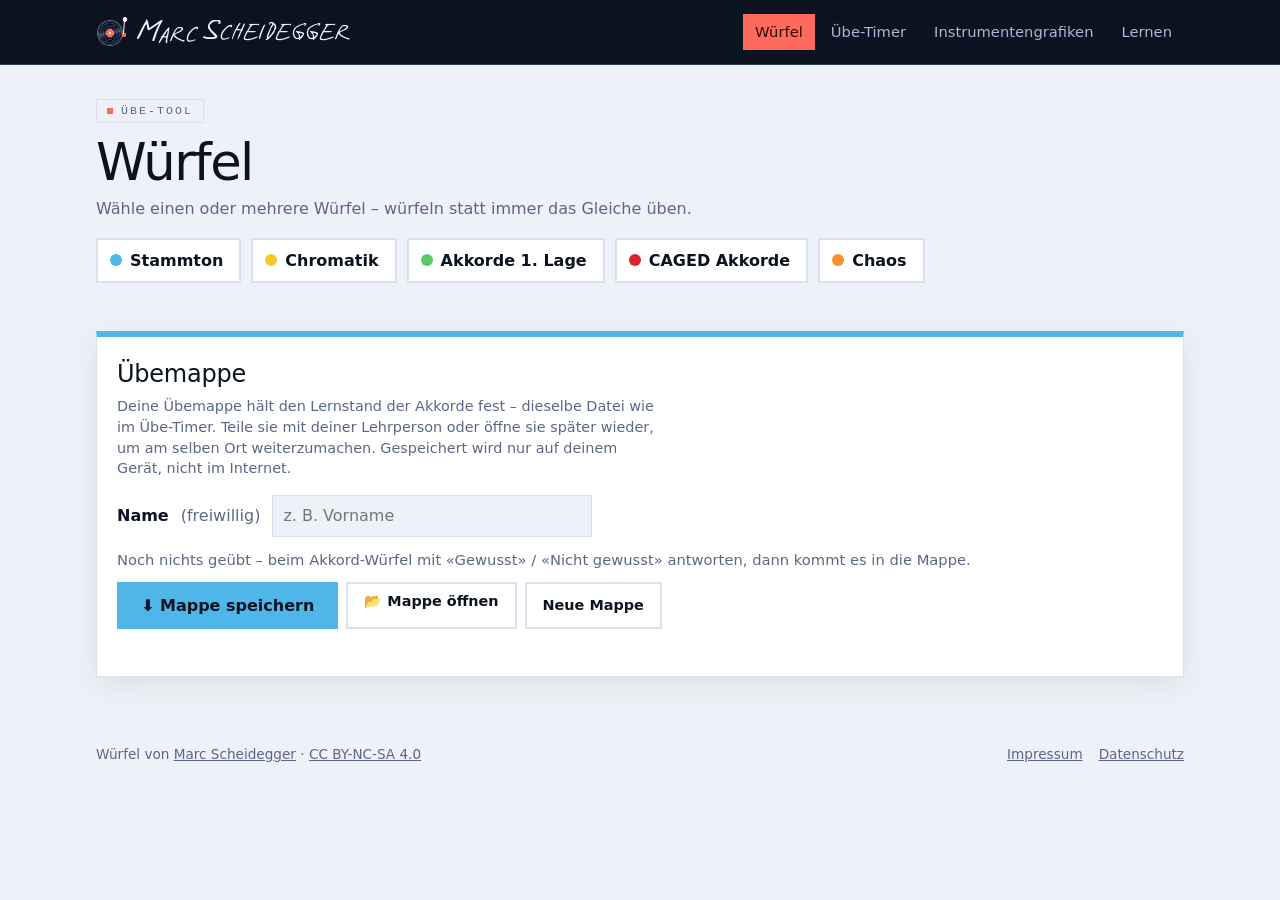
<file: index.html>
<!DOCTYPE html>
<html lang="de">
    <head>
        <meta charset="utf-8">
        <title>Würfel – Marc Scheidegger</title>
        <meta name="description" content="Noten- und Akkordwürfel für die Übezeit: Stammtöne, Chromatik, Akkorde, CAGED und Chaos-Würfel">
        <meta name="viewport" content="width=device-width, initial-scale=1">
        <meta name="author" content="marcscheidegger.ch">
        <meta name="theme-color" content="#0b1220">
        <link rel="icon" href="favicon.svg" type="image/svg+xml">
        <link rel="stylesheet" href="marke.css?v=7">
        <link rel="stylesheet" href="zufall.css?v=14">
    </head>
    <body>
        <!-- Gemeinsame Kopfleiste aller Übe-Tools (Aussehen in marke.css) -->
        <header class="ms-bar">
            <div class="ms-bar-inner">
                <a class="ms-brand" href="https://marcscheidegger.ch/" aria-label="Marc Scheidegger – Startseite"><b class="ms-knopf" aria-hidden="true"></b><span>Marc</span> <span>Scheidegger</span></a>
                <nav aria-label="Übe-Tools">
                    <ul class="ms-nav">
                        <li><a href="https://zufall.marcscheidegger.ch/" aria-current="page">Würfel</a></li>
                        <li><a href="https://uebetimer.marcscheidegger.ch/">Übe-Timer</a></li>
                        <li><a href="https://caged.marcscheidegger.ch/">Instrumentengrafiken</a></li>
                        <li><a href="https://marcscheidegger.ch/lernen.html">Lernen</a></li>
                    </ul>
                </nav>
            </div>
        </header>

        <main class="screen">
            <!-- Titel und Auswahl der Würfel. Jeder Knopf blendet seinen Würfel ein bzw. aus (zufall.js). -->
            <div class="tool-head">
                <span class="kicker">Übe-Tool</span>
                <h1>Würfel</h1>
                <p class="hint">Wähle einen oder mehrere Würfel – würfeln statt immer das Gleiche üben.</p>
            </div>
            <div class="picker" role="group" aria-label="Würfel wählen">
                <button class="pick" data-farbe="blau" id="nav1" type="button" aria-pressed="false">Stammton</button>
                <button class="pick" data-farbe="gelb" id="nav2" type="button" aria-pressed="false">Chromatik</button>
                <button class="pick" data-farbe="gruen" id="nav3" type="button" aria-pressed="false">Akkorde 1. Lage</button>
                <button class="pick" data-farbe="rot" id="nav4" type="button" aria-pressed="false">CAGED Akkorde</button>
                <button class="pick" data-farbe="orange" id="nav5" type="button" aria-pressed="false">Chaos</button>
            </div>

            <!-- Die einzelnen Würfel – anfangs ausgeblendet -->
            <div class="wuerfel">
                <!-- 1. Stammtöne -->
                <section class="card" data-farbe="blau" id="card1" style="display: none">
                    <h2 class="card-header">Stammton-Würfel</h2>
                    <div class="card-body" id="stammtonW">
                        <button id="stammButtonW" type="button" class="btn">Würfeln</button>
                        <!-- Nach dem Würfeln ist zuerst nichts zu sehen: Namen oder Noten einzeln aufdecken -->
                        <div class="aufdecken" id="stAufdecken" hidden>
                            <span>Gewürfelt! Aufdecken:</span>
                            <button id="stNamenKnopf" type="button" class="btn btn-ghost noten-knopf" aria-pressed="false">Namen zeigen</button>
                            <button id="stNotenKnopf" type="button" class="btn btn-ghost noten-knopf" aria-pressed="false">Noten zeigen</button>
                        </div>
                        <p class="ergebnis" id="stTone" hidden></p>
                        <!-- Notenbild (noten.js): Violinschlüssel mit 8, wie in der Gitarrenliteratur eine Oktave höher notiert -->
                        <div id="stNoten" class="griffbild notenbild" hidden>
                            <div class="griff-svg"></div>
                            <div class="griff-aktionen">
                                <button type="button" class="btn btn-ghost" data-noten="speichern">Bild speichern</button>
                                <button type="button" class="btn btn-ghost" data-noten="kopieren">Kopieren</button>
                                <button type="button" class="btn btn-ghost" data-noten="teilen" hidden>Teilen</button>
                            </div>
                        </div>
                    </div>
                </section>

                <!-- 2. Chromatik -->
                <section class="card" data-farbe="gelb" id="card2" style="display: none">
                    <h2 class="card-header">Chromatik-Würfel</h2>
                    <div class="card-body" id="chromatikW">
                        <button id="chromButtonW" type="button" class="btn">Würfeln</button>
                        <!-- Nach dem Würfeln ist zuerst nichts zu sehen: Namen oder Noten einzeln aufdecken -->
                        <div class="aufdecken" id="chAufdecken" hidden>
                            <span>Gewürfelt! Aufdecken:</span>
                            <button id="chNamenKnopf" type="button" class="btn btn-ghost noten-knopf" aria-pressed="false">Namen zeigen</button>
                            <button id="chNotenKnopf" type="button" class="btn btn-ghost noten-knopf" aria-pressed="false">Noten zeigen</button>
                        </div>
                        <p class="ergebnis" id="chTone" hidden></p>
                        <!-- Notenbild (noten.js): Violinschlüssel mit 8, wie in der Gitarrenliteratur eine Oktave höher notiert -->
                        <div id="chNoten" class="griffbild notenbild" hidden>
                            <div class="griff-svg"></div>
                            <div class="griff-aktionen">
                                <button type="button" class="btn btn-ghost" data-noten="speichern">Bild speichern</button>
                                <button type="button" class="btn btn-ghost" data-noten="kopieren">Kopieren</button>
                                <button type="button" class="btn btn-ghost" data-noten="teilen" hidden>Teilen</button>
                            </div>
                        </div>
                    </div>
                </section>

                <!-- 3. Die Akkorde der 1. Lage (C A G E F D, B7, Bm7) -->
                <section class="card" data-farbe="gruen" id="card3" style="display: none">
                    <h2 class="card-header">Akkorde der 1. Lage</h2>
                    <div class="card-body" id="akkordeLage1W">
                        <button id="akkLage1ButtonW" type="button" class="btn">Würfeln</button>
                        <button id="alleAkkordeButton" type="button" class="btn btn-ghost" aria-expanded="false" aria-controls="alleAkkorde">Alle Akkorde</button>
                        <p class="hint rest" id="akkRest" aria-live="polite"></p>
                        <p class="ergebnis gross" id="akkLeins"></p>
                        <!-- Lernstand: nach dem Würfeln angeben, ob man den Griff gewusst hat (gespeichert nur in diesem Browser) -->
                        <div class="gewusst" id="gewusst" hidden>
                            <span>Gewusst?</span>
                            <button type="button" class="btn btn-ja" id="gewusstJa">✓ Ja</button>
                            <button type="button" class="btn btn-nein" id="gewusstNein">✗ Nein</button>
                            <span class="gewusst-meldung" id="gewusstMeldung" aria-live="polite"></span>
                        </div>
                        <button id="zeigImg" type="button" class="btn btn-ghost">Griff zeigen</button>
                        <!-- Griffdiagramm als SVG (akkorde.js); lässt sich als Bild speichern, kopieren und teilen -->
                        <div id="imgAkk" class="griffbild" style="display: none">
                            <div class="griff-svg"></div>
                            <div class="griff-aktionen">
                                <button type="button" class="btn btn-ghost" id="griffSpeichern">Bild speichern</button>
                                <button type="button" class="btn btn-ghost" id="griffKopieren">Kopieren</button>
                                <button type="button" class="btn btn-ghost" id="griffTeilen" hidden>Teilen</button>
                            </div>
                        </div>
                    </div>
                </section>

                <!-- 4. CAGED-System: Dur, Moll, 7, m7 in den Formen C A G E D -->
                <section class="card" data-farbe="rot" id="card4" style="display: none">
                    <h2 class="card-header">CAGED-Akkorde</h2>
                    <div class="card-body" id="cagedAkkW">
                        <button id="cagedButtonW" type="button" class="btn">Würfeln</button>
                        <button id="alleFormenButton" type="button" class="btn btn-ghost" aria-expanded="false" aria-controls="alleFormen">Alle Formen</button>
                        <p class="ergebnis gross" id="cagedText"></p>
                        <button id="zeigImg2" type="button" class="btn btn-ghost">Griff zeigen</button>
                        <!-- CAGED-Form als SVG (caged.js), im richtigen Bund für den gewürfelten Akkord -->
                        <div id="imgCaged" class="griffbild" style="display: none">
                            <div class="stufen" role="group" aria-label="Töne einblenden">
                                <button type="button" class="stufe an" disabled>Akkordtöne</button>
                                <button type="button" class="stufe" id="cagedPenta" aria-pressed="false">+ Pentatonik</button>
                                <button type="button" class="stufe" id="cagedLeitGleit" aria-pressed="false">+ Leit- &amp; Gleitton</button>
                            </div>
                            <label class="moll-zahlen" id="cagedMollZahlenFeld"><input type="checkbox" id="cagedMollZahlen"> Moll mit Dur-Zahlen (Grundton = 6)</label>
                            <div class="griff-svg"></div>
                            <p class="legende">
                                <span><i class="l-grund"></i>Grundton</span><span><i class="l-akkord"></i>Akkordton</span>
                                <span><i class="l-penta"></i>Pentatonik</span><span><i class="l-leit"></i>Leitton</span><span><i class="l-gleit"></i>Gleitton</span>
                            </p>
                            <div class="griff-aktionen">
                                <button type="button" class="btn btn-ghost" id="cagedSpeichern">Bild speichern</button>
                                <button type="button" class="btn btn-ghost" id="cagedKopieren">Kopieren</button>
                                <button type="button" class="btn btn-ghost" id="cagedTeilen" hidden>Teilen</button>
                            </div>
                        </div>
                    </div>
                </section>

                <!-- 5. Chaos-Karten -->
                <section class="card" data-farbe="orange" id="card5" style="display: none">
                    <h2 class="card-header">Chaos-Würfel</h2>
                    <div class="card-body" id="aufgabenW">
                        <p class="hint">Würfle eine Chaos-Karte und spiel dein Stück damit. Bleib dran, auch wenn's schwierig wird!</p>
                        <button id="aufgabeButtonW" type="button" class="btn">Würfeln</button>
                        <div class="chaos-karte" id="aufgabeKarte" style="display: none">
                            <p id="aufgabeText"></p>
                        </div>
                    </div>
                </section>
            </div>

            <!-- Übersicht aller CAGED-Formen einer Tonart (Knopf "Alle Formen" im CAGED-Würfel) -->
            <section class="alle-akkorde" id="alleFormen" data-farbe="rot" hidden>
                <div class="alle-kopf">
                    <div>
                        <h2 id="alleFormenTitel">Alle Formen</h2>
                        <p class="lernstand">Sortiert nach Lage auf dem Griffbrett, von tief nach hoch.</p>
                    </div>
                    <div class="alle-aktionen">
                        <button type="button" class="btn" id="alleFormenPdf">Als PDF herunterladen</button>
                        <button type="button" class="btn btn-ghost" id="alleFormenZu">Schliessen</button>
                    </div>
                </div>
                <div class="formen-steuerung">
                    <label>Tonart
                        <select id="formenGrund">
                            <option>C</option><option>C#</option><option>Db</option><option>D</option><option>D#</option><option>Eb</option>
                            <option>E</option><option>F</option><option>F#</option><option>Gb</option><option>G</option><option>G#</option>
                            <option>Ab</option><option>A</option><option>A#</option><option>Bb</option><option>B</option>
                        </select>
                    </label>
                    <label>
                        <select id="formenArt"><option value="dur">Dur</option><option value="moll">Moll</option></select>
                    </label>
                    <div class="stufen" role="group" aria-label="Töne einblenden">
                        <button type="button" class="stufe an" disabled>Akkordtöne</button>
                        <button type="button" class="stufe" id="formenPenta" aria-pressed="false">+ Pentatonik</button>
                        <button type="button" class="stufe" id="formenLeitGleit" aria-pressed="false">+ Leit- &amp; Gleitton</button>
                    </div>
                    <label class="moll-zahlen" id="formenMollZahlenFeld"><input type="checkbox" id="formenMollZahlen"> Moll mit Dur-Zahlen</label>
                </div>
                <div class="alle-raster formen-raster" id="alleFormenRaster"></div>
            </section>

            <!-- Übersicht aller Akkorde der 1. Lage (Knopf "Alle Akkorde" im Akkord-Würfel) -->
            <section class="alle-akkorde" id="alleAkkorde" data-farbe="gruen" hidden>
                <div class="alle-kopf">
                    <div>
                        <h2>Alle Akkorde der 1. Lage</h2>
                        <p class="lernstand" id="lernstand"></p>
                    </div>
                    <div class="alle-aktionen">
                        <button type="button" class="btn" id="alleAkkordePdf">Als PDF herunterladen</button>
                        <button type="button" class="btn btn-ghost" id="lernstandReset">Lernstand löschen</button>
                        <button type="button" class="btn btn-ghost" id="alleAkkordeZu">Schliessen</button>
                    </div>
                </div>
                <div class="alle-raster" id="alleAkkordeRaster"></div>
            </section>

            <!-- Übemappe: Lernstand als Datei (mappe.js, gleiches Format wie im Übe-Timer) -->
            <section class="alle-akkorde mappe" id="mappePanel" data-farbe="blau">
                <div class="alle-kopf">
                    <div>
                        <h2>Übemappe</h2>
                        <p class="mappe-hinweis">Deine Übemappe hält den Lernstand der Akkorde fest – dieselbe Datei wie im Übe-Timer.
                        Teile sie mit deiner Lehrperson oder öffne sie später wieder, um am selben Ort weiterzumachen.
                        Gespeichert wird nur auf deinem Gerät, nicht im Internet.</p>
                    </div>
                </div>
                <label class="mappe-name">Name <span>(freiwillig)</span>
                    <input id="mappeName" type="text" maxlength="40" placeholder="z. B. Vorname" autocomplete="off">
                </label>
                <p id="mappeStatus" class="mappe-status"></p>
                <div class="alle-aktionen">
                    <button id="mappeTeilenBtn" class="btn" type="button">↗ Mappe teilen</button>
                    <label class="btn btn-ghost" for="mappeDatei">📂 Mappe öffnen</label>
                    <input id="mappeDatei" type="file" accept=".json,application/json" hidden>
                    <button id="mappeNeuBtn" class="btn btn-ghost" type="button">Neue Mappe</button>
                </div>
                <p id="mappeMeldung" class="mappe-meldung" role="status"></p>
            </section>
        </main>

        <!-- Gemeinsame Fusszeile aller Übe-Tools (Aussehen in marke.css) -->
        <footer class="ms-foot">
            <p>Würfel von <a href="https://marcscheidegger.ch/">Marc Scheidegger</a> ·
            <a href="https://creativecommons.org/licenses/by-nc-sa/4.0/deed.de" rel="license">CC BY-NC-SA 4.0</a></p>
            <ul>
                <li><a href="https://marcscheidegger.ch/impressum.html">Impressum</a></li>
                <li><a href="https://marcscheidegger.ch/datenschutz.html">Datenschutz</a></li>
            </ul>
        </footer>

        <!-- jQuery liegt lokal (keine Daten an fremde Server) -->
        <script src="jquery-3.3.1.min.js"></script>
        <script src="akkorde.js?v=10"></script>
        <script src="caged.js?v=10"></script>
        <script src="noten.js?v=2"></script>
        <script src="mappe.js?v=2"></script>
        <script src="zufall.js?v=22"></script>
    </body>
</html>
</file>
<file: marke.css>
/* =============================================================================
   marke.css – gemeinsamer Auftritt aller Übe-Tools von marcscheidegger.ch
   =============================================================================
   Diese Datei ist in jedem Tool identisch (Übe-Timer, Würfel, Instrumentengrafiken,
   Anleitungen). Bei Änderungen in allen Tools gleich übernehmen. Design wie die
   Hauptseite marcscheidegger.ch: Nachtblau, Akzent Koralle, eckig, Logo in Marcs
   Handschrift mit Plattenspieler-Zeichen.

   Enthält:
     1. Markenfarben und Schriften (Variablen mit --ms-…), Logo-Schrift
     2. Kopfleiste .ms-bar: Logo links (→ Hauptseite), Tool-Navigation rechts
     3. Logo: Plattenspieler-Zeichen (.ms-knopf) + MARC SCHEIDEGGER in Handschrift
     4. Fusszeile .ms-foot: Copyright, Lizenz, Impressum/Datenschutz
   Alle Klassen beginnen mit "ms-", damit sie nicht mit dem Code der Tools kollidieren.

   Logo im HTML (in jedem Tool gleich):
     <a class="ms-brand" href="…" aria-label="Marc Scheidegger – Startseite">
       <b class="ms-knopf" aria-hidden="true"></b><span>Marc</span> <span>Scheidegger</span></a> */

/* ---------- 1. Markenfarben und Schriften ---------- */
:root {
    --ms-navy: #0b1220;        /* Nachtblau der Hauptseite */
    --ms-navy-2: #16213a;      /* etwas heller, für Hover */
    --ms-line: #2a3a5e;        /* Linien auf Navy */
    --ms-ink: #f5f7fb;         /* Text auf Navy */
    --ms-muted: #a9b8d6;       /* gedämpfter Text auf Navy */
    --ms-akzent: #ff6b5b;      /* Akzentfarbe Koralle (Buttons, aktive Elemente) */
    --ms-akzent-2: #ff8273;    /* etwas heller, für Hover */
    --ms-akzent-ink: #2a0904;  /* Text auf Koralle */
    --ms-yellow: var(--ms-akzent);   /* alter Name, damit bestehender Tool-Code die neue Farbe bekommt */
    --ms-font: "Avenir Next", ui-sans-serif, system-ui, "Segoe UI", "Helvetica Neue", Arial, sans-serif;
    /* Schreibmaschine für kleine Beschriftungen (Systemschriften, nichts wird geladen) */
    --ms-schreib: "American Typewriter", "Courier Prime", "Courier New", ui-monospace, monospace;
}

/* Marcs Handschrift für das Logo. Nur die Grossbuchstaben des Namens (A C D E G H I M R S)
   und das Leerzeichen sind in der Datei – alles andere wurde entfernt, damit sich keine
   Unterschrift nachbauen lässt. Liegt auf dem eigenen Server (keine fremden Dienste). */
@font-face {
    font-family: "Marc Versalien";
    src: url("fonts/marc-versalien.ttf") format("truetype");
    unicode-range: U+0020, U+0041, U+0043-0045, U+0047-0049, U+004D, U+0052-0053;
    font-display: swap;
}

/* ---------- 2. Kopfleiste ---------- */
/* Immer Navy – in hellem wie dunklem Modus –, damit man sofort sieht: das gehört zu marcscheidegger.ch */
.ms-bar {
    background: var(--ms-navy);
    color: var(--ms-ink);
    font-family: var(--ms-font);
    border-bottom: 1px solid var(--ms-line);
}
.ms-bar-inner {
    max-width: 1120px; margin: 0 auto; padding: 0 16px; min-height: 64px;
    display: flex; align-items: center; justify-content: space-between; gap: 8px 20px; flex-wrap: wrap;
}
.ms-nav { display: flex; gap: 4px; margin: 0; padding: 0; list-style: none; }
.ms-nav a {
    display: block; padding: 7px 12px; white-space: nowrap;
    color: var(--ms-muted); text-decoration: none; font-size: .92rem; font-weight: 500;
}
.ms-nav a:hover { color: var(--ms-ink); background: var(--ms-navy-2); }
/* Das Tool, in dem man gerade ist: Koralle wie der aktive Menüpunkt der Hauptseite */
.ms-nav a[aria-current="page"] { color: var(--ms-akzent-ink); background: var(--ms-akzent); }

/* Handy: Navigation in eigener Zeile unter dem Logo, seitlich wischbar statt umbrechen */
@media (max-width: 640px) {
    .ms-bar-inner { padding-block: 10px; }
    .ms-bar nav { width: 100%; min-width: 0; }   /* Navigation auf Bildschirmbreite begrenzen */
    .ms-nav { overflow-x: auto; scrollbar-width: none; }
    .ms-nav::-webkit-scrollbar { display: none; }
    .ms-nav a { padding: 6px 10px; font-size: .88rem; }
}

/* ---------- 3. Logo ---------- */
/* MARC SCHEIDEGGER in Handschrift, nur Grossbuchstaben, Anfangsbuchstaben grösser */
.ms-brand {
    display: inline-flex; align-items: center; white-space: nowrap;
    color: var(--ms-ink); text-decoration: none; line-height: 1;
    font-family: "Marc Versalien", var(--ms-schreib); font-size: 1.6rem; font-weight: 400;
}
.ms-brand:hover { color: var(--ms-ink); }
/* top: .16em – die grossen Anfangsbuchstaben ragen nach oben; so liegt der Schriftzug optisch mittig zum Knopf */
.ms-brand > span { position: relative; top: .16em; display: inline-block; text-transform: uppercase; font-size: .72em; letter-spacing: .02em; }
.ms-brand > span::first-letter { font-size: 1.4em; }
/* Die Initialen der Handschrift enden über der Grundlinie (M wenig, S deutlich) –
   so abgesenkt stehen sie auf derselben Linie wie die übrigen Buchstaben */
.ms-brand > span:first-of-type::first-letter { vertical-align: -.05em; }
.ms-brand > span + span::first-letter { vertical-align: -.12em; }
.ms-brand > span + span { margin-left: .3em; }   /* das Leerzeichen der Handschrift ist sehr schmal */

/* Logo-Zeichen: ein Plattenspieler von oben, nur mit CSS gezeichnet.
   Ohne Gehäuse-Rahmen:
   ::before = Schallplatte: Rillen, Lichtreflex, Etikett in der Akzentfarbe, Mittelstift
   ::after  = Tonarm mit Drehpunkt und Tonabnehmer
   Beim Darüberfahren schwenkt der Tonarm auf die Platte und sie dreht sich mit 33⅓ U/min
   (eine Umdrehung = 1.8 Sekunden). */
.ms-knopf {
    position: relative; display: inline-block; flex: none; box-sizing: border-box;
    width: 32px; height: 32px; margin-right: 9px;
}
.ms-knopf::before {
    content: ""; position: absolute; left: 2px; top: 5px; width: 24px; height: 24px; border-radius: 50%;
    background:
        radial-gradient(circle, #f5f7fb 0 .9px, transparent 1.3px),                                  /* Mittelstift */
        radial-gradient(circle, var(--ms-akzent) 0 4px, transparent 4.4px),                                    /* Etikett */
        conic-gradient(transparent 0 15%, rgb(255 255 255 / .22) 22%, transparent 29% 65%,
                       rgb(255 255 255 / .22) 72%, transparent 79%),                                 /* Lichtreflex */
        repeating-radial-gradient(circle, #0b1220 0 1.1px, #2a3a5e 1.1px 1.7px);                     /* Rillen */
    box-shadow: 0 0 0 1px rgb(255 255 255 / .35);
}
.ms-knopf::after {
    content: ""; position: absolute; right: 0; top: 0; width: 12px; height: 21px;
    background:
        radial-gradient(circle at 9px 3.5px, #f5f7fb 0 2.2px, transparent 2.6px),                     /* Drehpunkt */
        linear-gradient(#f5f7fb, #f5f7fb) 8.3px 3.5px / 1.4px 14px no-repeat,                         /* Arm */
        linear-gradient(var(--ms-akzent), var(--ms-akzent)) 7px 16.5px / 4px 4px no-repeat;                                 /* Tonabnehmer */
    transform-origin: 9px 3.5px; transform: rotate(4deg);
    transition: transform .6s ease-in-out;
}
.ms-brand:hover .ms-knopf::after { transform: rotate(24deg); }
.ms-brand:hover .ms-knopf::before { animation: plattenspieler-dreh 1.8s linear infinite; }
@keyframes plattenspieler-dreh { to { transform: rotate(1turn); } }
@media (prefers-reduced-motion: reduce) {
    .ms-knopf::after { transition: none; }
    .ms-brand:hover .ms-knopf::before { animation: none; }
}
@media (max-width: 640px) { .ms-brand { font-size: 1.35rem; } }

/* ---------- 4. Fusszeile ---------- */
.ms-foot {
    font-family: var(--ms-font);
    max-width: 1120px; margin: 0 auto; padding: 28px 16px 36px;
    display: flex; flex-wrap: wrap; gap: 8px 24px; justify-content: space-between;
    font-size: .85rem; color: var(--ms-foot-color, currentColor); opacity: .75;
}
.ms-foot a { color: inherit; }
.ms-foot ul { display: flex; flex-wrap: wrap; gap: 4px 16px; margin: 0; padding: 0; list-style: none; }
</file>
<file: zufall.css>
/* Würfel – Aussehen des Tools
   Kopfleiste, Fusszeile und Markenfarben kommen aus marke.css.
   Farben hell/dunkel wie der Übe-Timer, passend zu marcscheidegger.ch. */

/* Hell: helles Blaugrau, Text in Nachtblau */
:root {
    --bg: #eef1f7;
    --panel: #ffffff;
    --ink: #0b1220;
    --muted: #5a6785;
    --line: #dbe1ee;
    --field: #f1f4f9;
}
/* Dunkel: Nachtblau wie die Hauptseite */
@media (prefers-color-scheme: dark) {
    :root {
        --bg: #0b1220;
        --panel: #16213a;
        --ink: #f5f7fb;
        --muted: #a9b8d6;
        --line: #2a3a5e;
        --field: #111a2e;
    }
}

/* Farbe jedes Würfels (gleiche Palette wie die Timerfarben im Übe-Timer) */
[data-farbe="blau"]   { --c: #4fb6ea; --c-ink: #0b1220; }
[data-farbe="gelb"]   { --c: #f7c925; --c-ink: #0b1220; }
[data-farbe="gruen"]  { --c: #5cc96b; --c-ink: #0b1220; }
[data-farbe="rot"]    { --c: #d8262c; --c-ink: #ffffff; }
[data-farbe="orange"] { --c: #f5922f; --c-ink: #0b1220; }

* { box-sizing: border-box; }
body {
    margin: 0;
    background: var(--bg);
    color: var(--ink);
    font-family: var(--ms-font);
    line-height: 1.45;
}
.ms-foot { --ms-foot-color: var(--muted); opacity: 1; }
.ms-foot p { margin: 0; }

.screen { max-width: 1120px; margin: 0 auto; padding: 24px 16px 40px; }

/* ---------- Titel ---------- */
.tool-head { margin: 8px 0 18px; }
.kicker {
    display: inline-flex; align-items: center; gap: 8px; margin-bottom: 12px; padding: 3px 10px;
    font-family: var(--ms-schreib); font-size: .72rem; letter-spacing: .18em; text-transform: uppercase;
    color: var(--muted); border: 1px solid var(--line);
}
.kicker::before { content: ""; width: 6px; height: 6px; background: var(--ms-akzent); }
.tool-head h1 { margin: 0 0 6px; font-size: clamp(2.2rem, 7vw, 3.2rem); font-weight: 300; line-height: 1.08; letter-spacing: -.03em; hyphens: auto; overflow-wrap: break-word; }
.hint { color: var(--muted); margin: 0 0 12px; }

/* ---------- Auswahl der Würfel ---------- */
.picker { display: flex; flex-wrap: wrap; gap: 10px; margin-bottom: 24px; }
.pick {
    font: inherit; font-weight: 600; cursor: pointer;
    padding: 9px 16px 9px 12px; border-radius: 0;
    background: var(--panel); color: var(--ink); border: 2px solid var(--line);
    display: inline-flex; align-items: center; gap: 8px;
    transition: border-color .15s, background .15s, transform .08s;
}
.pick::before { content: ""; width: 12px; height: 12px; border-radius: 50%; background: var(--c); }
.pick:hover { border-color: var(--c); }
.pick:active { transform: scale(.97); }
.pick[aria-pressed="true"] { background: var(--c); border-color: var(--c); color: var(--c-ink); }
.pick[aria-pressed="true"]::before { background: var(--c-ink); }

/* ---------- Würfel-Karten ---------- */
.wuerfel { display: grid; gap: 20px; grid-template-columns: repeat(auto-fill, minmax(min(100%, 340px), 1fr)); align-items: start; }
.card {
    background: var(--panel); border-radius: 0; overflow: hidden;
    border: 1px solid var(--line); border-top: 6px solid var(--c);
    box-shadow: 0 8px 30px rgba(0, 0, 0, .08);
}
.card-header { margin: 0; padding: 16px 20px 0; font-size: 1.35rem; font-weight: 400; letter-spacing: -.01em; }
.card-body { padding: 14px 20px 22px; }

.btn {
    font: inherit; font-weight: 600; cursor: pointer;
    padding: 10px 22px; border-radius: 0;
    background: var(--c); color: var(--c-ink); border: 2px solid var(--c);
    transition: transform .08s, filter .15s;
}
.btn:hover { filter: brightness(.93); }
.btn:active { transform: scale(.97); }
.btn-ghost { background: transparent; color: var(--ink); border-color: var(--line); padding: 7px 16px; font-size: .9rem; }
.btn-ghost:hover { border-color: var(--c); filter: none; }

/* Gewürfelte Töne / Akkorde */
.ergebnis {
    min-height: 1.5em; margin: 16px 0 12px;
    font-family: var(--ms-schreib); font-size: 1.6rem; font-weight: 400; letter-spacing: .04em; word-spacing: .3em;
    font-variant-numeric: tabular-nums;
}
.ergebnis.gross { font-size: 2rem; letter-spacing: 0; word-spacing: normal; }
.ergebnis:empty { min-height: 0; margin: 0 0 4px; }

/* Griffbilder (weisser Hintergrund, auch im dunklen Modus gut lesbar) */
.griff { display: block; max-width: 100%; height: auto; margin-top: 14px; border-radius: 0; background: #fff; }

/* Griffdiagramm (SVG aus akkorde.js) mit Knöpfen zum Speichern, Kopieren, Teilen */
.griffbild { margin-top: 14px; }
.griff-svg svg { display: block; width: 100%; max-width: 360px; height: auto; border-radius: 0; box-shadow: inset 0 0 0 1px var(--line); }
.griff-aktionen { display: flex; flex-wrap: wrap; gap: 8px; margin-top: 10px; }
.griff-aktionen .btn { font-size: .85rem; padding: 6px 14px; }
.griff-aktionen [hidden] { display: none; }

/* Notenbild der Ton-Würfel (noten.js) */
.aufdecken { display: flex; flex-wrap: wrap; align-items: center; gap: 8px; margin-top: 14px; }
.aufdecken > span { color: var(--muted, #5a6785); font-weight: 600; margin-right: 4px; }
.aufdecken[hidden], .ergebnis[hidden] { display: none; }
.noten-knopf { font-size: .9rem; padding: 7px 16px; }
.noten-knopf[aria-pressed="true"] { background: var(--c); border-color: var(--c); color: var(--c-ink); }
.notenbild[hidden] { display: none; }
.notenbild .griff-svg svg { max-width: 420px; }

/* Übersicht aller Akkorde */
.alle-akkorde {
    margin-top: 24px; background: var(--panel); border-radius: 0; padding: 20px;
    border: 1px solid var(--line); border-top: 6px solid var(--c); box-shadow: 0 8px 30px rgba(0, 0, 0, .08);
}
.alle-akkorde[hidden] { display: none; }
.alle-kopf { display: flex; flex-wrap: wrap; align-items: center; justify-content: space-between; gap: 12px; margin-bottom: 16px; }
.alle-kopf h2 { margin: 0; font-size: 1.5rem; font-weight: 400; letter-spacing: -.01em; }
.alle-aktionen { display: flex; flex-wrap: wrap; gap: 8px; }
.alle-raster { display: grid; gap: 14px; grid-template-columns: repeat(auto-fill, minmax(min(100%, 180px), 1fr)); }
.alle-griff svg { display: block; width: 100%; height: auto; border-radius: 0; box-shadow: inset 0 0 0 1px var(--line); }
.alle-griff .btn { margin-top: 8px; font-size: .82rem; padding: 5px 12px; }
#alleAkkordeButton { margin-left: 6px; }

/* CAGED: Töne stufenweise einblenden, Legende */
.stufen { display: flex; flex-wrap: wrap; gap: 6px; margin-bottom: 10px; }
.stufe {
    font: inherit; font-size: .85rem; font-weight: 600; cursor: pointer; padding: 6px 12px; border-radius: 0;
    background: var(--panel); color: var(--ink); border: 2px solid var(--line);
}
.stufe.an, .stufe[aria-pressed="true"] { background: #2f6fde; border-color: #2f6fde; color: #fff; }
.stufe:disabled { cursor: default; }
.moll-zahlen { display: flex; gap: 8px; align-items: center; font-size: .88rem; color: var(--muted); margin-bottom: 10px; cursor: pointer; }
.moll-zahlen[hidden] { display: none; }
.legende { display: flex; flex-wrap: wrap; gap: 4px 14px; margin: 10px 0 0; font-size: .8rem; color: var(--muted); }
.legende i { display: inline-block; width: 12px; height: 12px; border-radius: 50%; margin-right: 5px; vertical-align: -1px; }
.l-grund { background: #2f6fde; box-shadow: 0 0 0 2px var(--ink); }
.l-akkord { background: #2f6fde; }
.l-penta { background: #9fd0f7; }
.l-leit { background: #d9483b; }
.l-gleit { background: #3fae6a; }
#imgCaged .griff-svg svg { max-width: 420px; }

/* Übersicht aller CAGED-Formen */
.formen-steuerung { display: flex; flex-wrap: wrap; align-items: center; gap: 10px 18px; margin-bottom: 16px; }
.formen-steuerung label { display: inline-flex; align-items: center; gap: 8px; font-weight: 600; }
.formen-steuerung select { font: inherit; padding: 6px 10px; border-radius: 0; border: 1px solid var(--line); background: var(--bg); color: var(--ink); }
.formen-steuerung .stufen, .formen-steuerung .moll-zahlen { margin: 0; }
.formen-raster .alle-fuss { justify-content: flex-start; }
.formen-raster { grid-template-columns: repeat(auto-fill, minmax(min(100%, 260px), 1fr)); }
.formen-raster .verbunden { grid-column: span 2; }   /* verbundene Formen sind breiter */
@media (max-width: 600px) { .formen-raster .verbunden { grid-column: auto; } }
#alleFormenButton { margin-left: 6px; }

/* Lernstand: Gewusst ja/nein */
.rest { font-size: .85rem; margin: 10px 0 0; }
.rest:empty { display: none; }
.gewusst { display: flex; flex-wrap: wrap; align-items: center; gap: 8px; margin: 0 0 12px; }
.gewusst[hidden] { display: none; }
.gewusst > span:first-child { font-weight: 600; color: var(--muted); margin-right: 2px; }
.gewusst .btn { padding: 6px 14px; font-size: .9rem; }
.btn-ja { --c: #5cc96b; --c-ink: #0b1220; }
.btn-nein { --c: #d8262c; --c-ink: #ffffff; }
.gewusst .btn:disabled { opacity: .45; cursor: default; filter: none; }
.gewusst-meldung { font-size: .9rem; color: var(--muted); }

/* Übersicht: Haken/Kreuz pro Akkord */
.alle-griff { position: relative; }
.marke {
    position: absolute; top: 8px; right: 8px; z-index: 1; width: 30px; height: 30px; border-radius: 50%;
    display: grid; place-items: center; font-weight: 700; font-size: 1rem;
}
.marke.ja { background: #5cc96b; color: #0b1220; }
.marke.nein { background: #d8262c; color: #fff; }
.alle-fuss { display: flex; align-items: center; justify-content: space-between; gap: 8px; flex-wrap: wrap; }
.zaehler { font-size: .8rem; color: var(--muted); margin-top: 8px; font-variant-numeric: tabular-nums; }
.lernstand { margin: 4px 0 0; color: var(--muted); font-size: .9rem; }

/* Chaos-Karte */
.chaos-karte {
    margin-top: 16px; padding: 22px 18px; text-align: center;
    border-radius: 0; background: var(--field); border: 2px dashed var(--c);
}
.chaos-karte p { margin: 0; font-size: 1.5rem; font-weight: 500; line-height: 1.25; }

:focus-visible { outline: 3px solid var(--ms-yellow); outline-offset: 3px; }
@media (prefers-reduced-motion: reduce) { * { transition: none !important; } }

/* Übemappe */
.mappe-hinweis { margin: 4px 0 0; color: var(--muted); font-size: .9rem; max-width: 60ch; }
.mappe-name { display: flex; flex-wrap: wrap; align-items: center; gap: 8px 12px; font-weight: 600; }
.mappe-name span { color: var(--muted); font-weight: 400; }
.mappe-name input {
    flex: 1 1 200px; max-width: 320px; font: inherit; font-weight: 400; color: var(--ink);
    background: var(--bg); border: 1px solid var(--line); border-radius: 0; padding: 8px 10px;
}
.mappe-name input:focus { outline: none; border-color: var(--c); }
.mappe-status { color: var(--muted); font-size: .92rem; margin: 12px 0; }
.mappe label.btn { display: inline-block; cursor: pointer; }
.mappe-meldung { font-size: .9rem; margin: 10px 0 0; min-height: 1.2em; }
</file>
